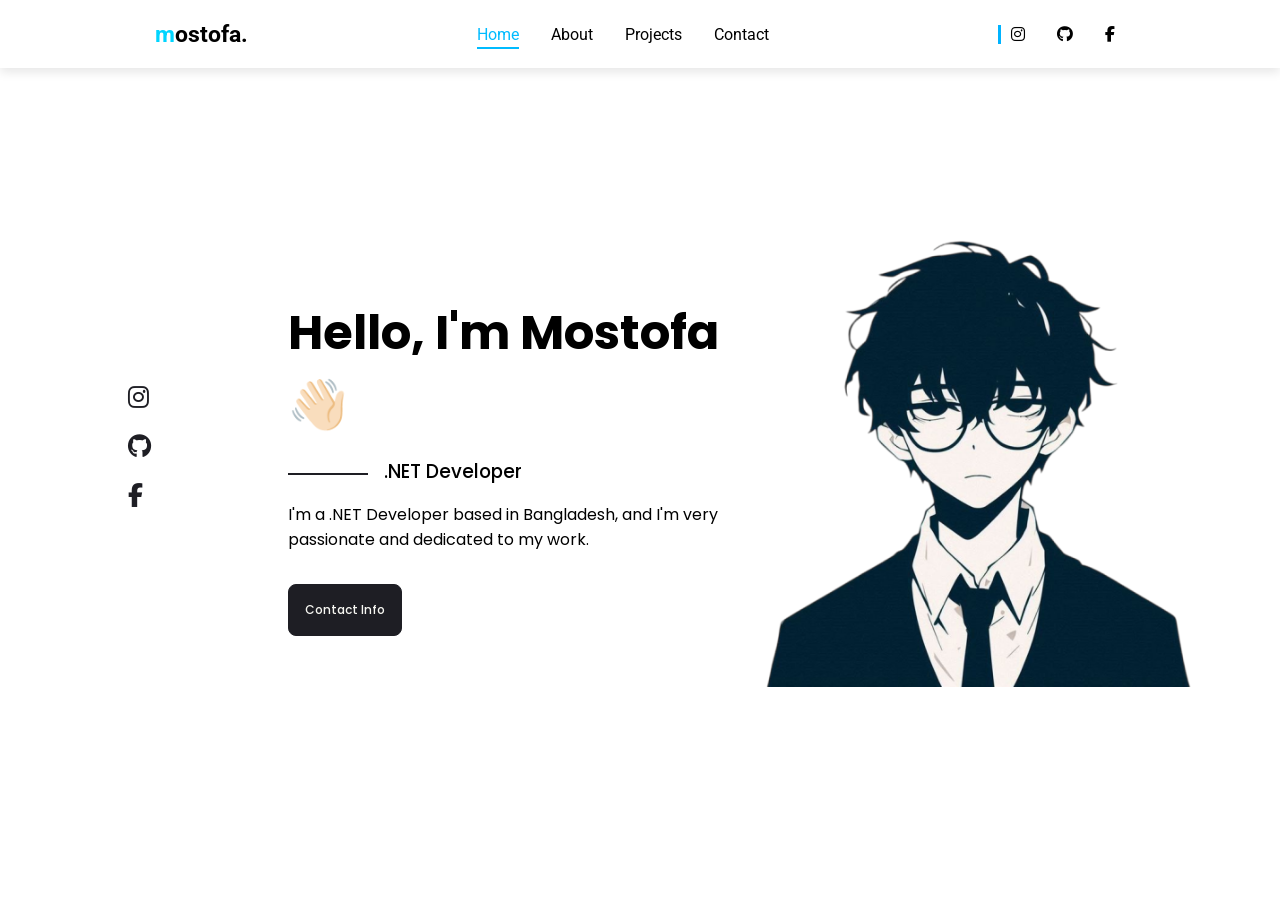
<file: index.html>
<!DOCTYPE html>
<html lang="en">
<head>
    <meta charset="UTF-8">
    <meta name="viewport" content="width=device-width, initial-scale=1.0">
    <title>Mostofa — .NET Developer</title>
    <meta name="description" content="Portfolio of Golam Mostofa Sadhin, a .NET developer based in Bangladesh, passionate about web design and user interfaces.">
    <meta property="og:type" content="website">
    <meta property="og:title" content="Mostofa — .NET Developer">
    <meta property="og:description" content="Portfolio of Golam Mostofa Sadhin, a .NET developer based in Bangladesh.">
    <meta property="og:image" content="images/img2.png">
    <link rel="icon" type="image/png" href="images/faveicon.png">
    <link rel="preconnect" href="https://fonts.googleapis.com">
    <link rel="preconnect" href="https://fonts.gstatic.com" crossorigin>
    <link href="https://fonts.googleapis.com/css2?family=Montserrat:wght@300..800&family=Poppins:wght@300;400;500;600;700&family=Roboto:wght@300..700&display=swap" rel="stylesheet">
    <link rel="stylesheet" href="https://cdnjs.cloudflare.com/ajax/libs/font-awesome/6.4.0/css/all.min.css">
    <link rel="preload" as="image" href="images/img2.png">
    <link rel="stylesheet" href="style.css">
</head>
<body>
    <header>
        <div class="logo">
            <h3><span>m</span>ostofa.</h3>
        </div>
        <div class="menu-toggle" id="menu-toggle" role="button" tabindex="0" aria-label="Open menu" aria-expanded="false">
           <i class="fa-solid fa-bars"></i>
        </div>

        <ul class="header-list">
            <li><a href="index.html" class="fade-link" data-link>Home</a></li>
            <li><a href="about.html" class="fade-link" data-link>About</a></li>
            <li><a href="project.html" class="fade-link" data-link>Projects</a></li>
            <li><a href="contact.html" class="fade-link" data-link>Contact</a></li>
        </ul>
        <ul class="header-list-icon">
            <li><a href="https://instagram.com/cz.mostofa" aria-label="Instagram"><i class="fa-brands fa-instagram"></i></a></li>
            <li><a href="https://github.com/masatoshinn" aria-label="GitHub"><i class="fa-brands fa-github"></i></a></li>
            <li><a href="https://fb.com/cz.mostofax" aria-label="Facebook"><i class="fa-brands fa-facebook-f"></i></a></li>
        </ul>
    </header>
    <div class="slide-menu" id="slide-menu">
        <button class="menu-close" id="menu-close" aria-label="Close menu"><i class="fa-solid fa-xmark"></i></button>
        <ul>
            <li><a href="index.html">Home</a></li>
            <li><a href="about.html">About</a></li>
            <li><a href="project.html">Projects</a></li>
            <li><a href="contact.html">Contact</a></li>
        </ul>
    </div>
    <div class="menu-overlay" id="menu-overlay"></div>

    <section class="home" id="home">
        <div class="home-text">
            <h2>Hello, I'm Mostofa 👋🏻</h2>
            <h3>.NET Developer</h3>
            <p>I'm a .NET Developer based in Bangladesh, and I'm very<br>
            passionate and dedicated to my work.</p>
            <div class="home-btn">
                <a href="contact.html" class="btn fade-link" data-link>Contact Info</a>
            </div>
        </div>
        <div class="home-img">
            <img src="images/img2.png" alt="Portrait of Golam Mostofa Sadhin">
        </div>
    </section>
    <div class="socials-icon">
        <a href="https://instagram.com/cz.mostofa" aria-label="Instagram"><i class="fa-brands fa-instagram"></i></a>
        <a href="https://github.com/masatoshinn" aria-label="GitHub"><i class="fa-brands fa-github"></i></a>
        <a href="https://fb.com/cz.mostofax" aria-label="Facebook"><i class="fa-brands fa-facebook-f"></i></a>
    </div>
    <script src="main.js"></script>
</body>
</html>
</file>
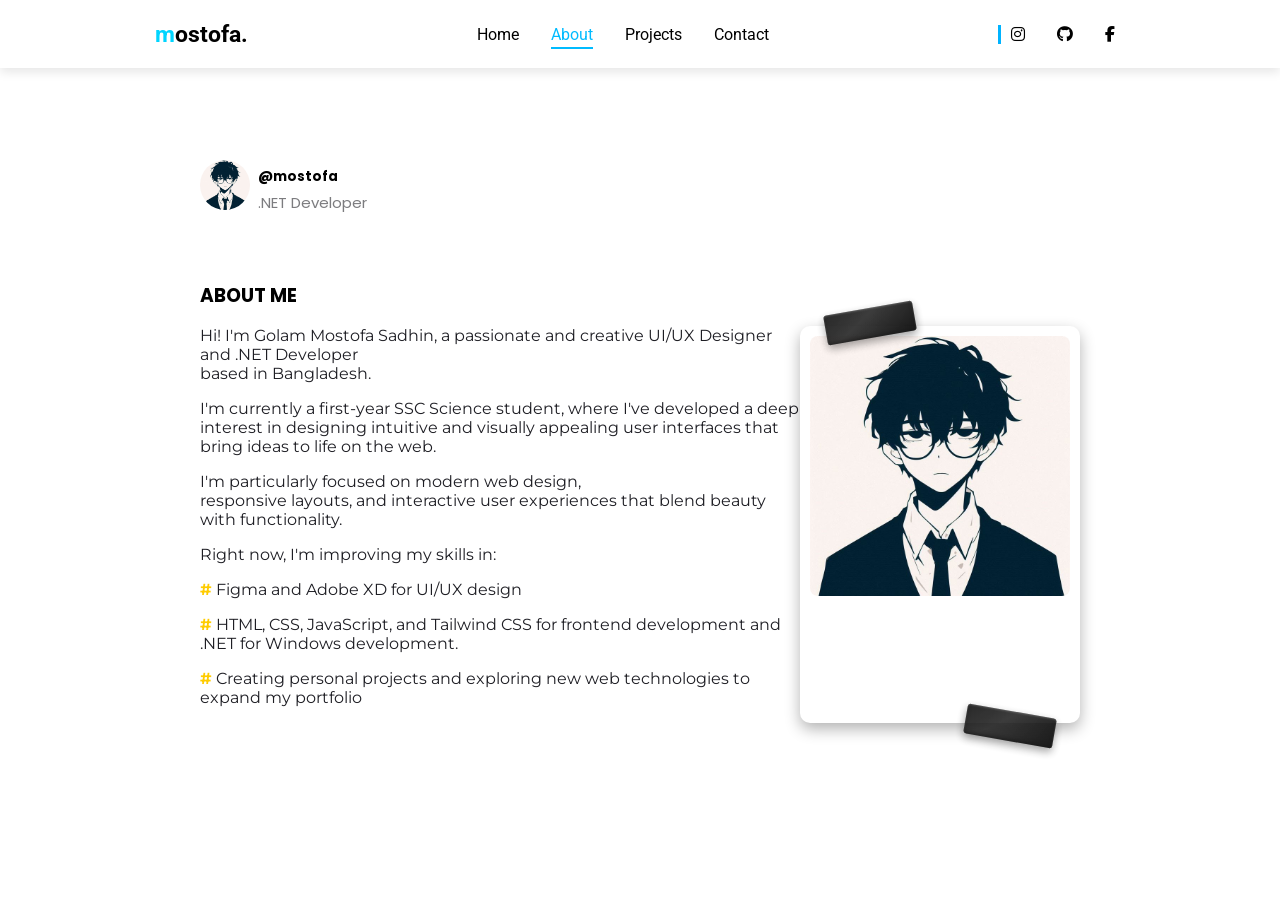
<file: about.html>
<!DOCTYPE html>
<html lang="en">
<head>
    <meta charset="UTF-8">
    <meta name="viewport" content="width=device-width, initial-scale=1.0">
    <title>About — Mostofa</title>
    <meta name="description" content="About Golam Mostofa Sadhin — UI/UX designer and .NET developer from Bangladesh.">
    <meta property="og:type" content="website">
    <meta property="og:title" content="About — Mostofa">
    <meta property="og:description" content="About Golam Mostofa Sadhin — UI/UX designer and .NET developer from Bangladesh.">
    <meta property="og:image" content="images/img.jpg">
    <link rel="icon" type="image/png" href="images/faveicon.png">
    <link rel="preconnect" href="https://fonts.googleapis.com">
    <link rel="preconnect" href="https://fonts.gstatic.com" crossorigin>
    <link href="https://fonts.googleapis.com/css2?family=Montserrat:wght@300..800&family=Poppins:wght@300;400;500;600;700&family=Roboto:wght@300..700&display=swap" rel="stylesheet">
    <link rel="stylesheet" href="https://cdnjs.cloudflare.com/ajax/libs/font-awesome/6.4.0/css/all.min.css">
    <link rel="stylesheet" href="style.css">
</head>
<body>
    <header>
        <div class="logo">
            <h3><span>m</span>ostofa.</h3>
        </div>
        <div class="menu-toggle" id="menu-toggle" role="button" tabindex="0" aria-label="Open menu" aria-expanded="false">
            <i class="fa-solid fa-bars"></i>
        </div>

        <ul class="header-list">
            <li><a href="index.html" class="fade-link" data-link>Home</a></li>
            <li><a href="about.html" class="fade-link" data-link>About</a></li>
            <li><a href="project.html" class="fade-link" data-link>Projects</a></li>
            <li><a href="contact.html" class="fade-link" data-link>Contact</a></li>
        </ul>
        <ul class="header-list-icon">
            <li><a href="https://instagram.com/cz.mostofa" aria-label="Instagram"><i class="fa-brands fa-instagram"></i></a></li>
            <li><a href="https://github.com/masatoshinn" aria-label="GitHub"><i class="fa-brands fa-github"></i></a></li>
            <li><a href="https://fb.com/cz.mostofax" aria-label="Facebook"><i class="fa-brands fa-facebook-f"></i></a></li>
        </ul>
    </header>
    <div class="slide-menu" id="slide-menu">
        <button class="menu-close" id="menu-close" aria-label="Close menu"><i class="fa-solid fa-xmark"></i></button>
        <ul>
            <li><a href="index.html">Home</a></li>
            <li><a href="about.html">About</a></li>
            <li><a href="project.html">Projects</a></li>
            <li><a href="contact.html">Contact</a></li>
        </ul>
    </div>
    <div class="menu-overlay" id="menu-overlay"></div>

    <section class="about" id="about">
        <div class="about-info">
            <div class="img-about">
                <img src="images/img.jpg" alt="Golam Mostofa Sadhin">
            </div>
            <div class="info-text">
                <h5>@mostofa</h5>
                <p>.NET Developer</p>
            </div>
        </div>
        <h3>ABOUT ME</h3>
        <div class="about-info2">
            <div class="about-text">
                <p>Hi! I'm Golam Mostofa Sadhin, a passionate and creative UI/UX Designer and .NET Developer <br> based in Bangladesh.</p>
                <p>I'm currently a first-year SSC Science student, where I've developed a deep interest in designing intuitive and visually appealing user interfaces that bring ideas to life on the web.</p>
                <p>I'm particularly focused on modern web design, <br> responsive layouts, and interactive user experiences that blend beauty with functionality.</p>
                <p>Right now, I'm improving my skills in:</p>
                <p><span>#</span>Figma and Adobe XD for UI/UX design</p>
                <p><span>#</span>HTML, CSS, JavaScript, and Tailwind CSS for frontend development and .NET for Windows development.</p>
                <p><span>#</span>Creating personal projects and exploring new web technologies to expand my portfolio</p>
            </div>
            <div class="photo-container">
                <img src="images/img.jpg" alt="Golam Mostofa Sadhin portrait">
                <span class="tape tape1"></span>
                <span class="tape tape2"></span>
            </div>
        </div>
    </section>
    <script src="main.js"></script>
</body>
</html>
</file>
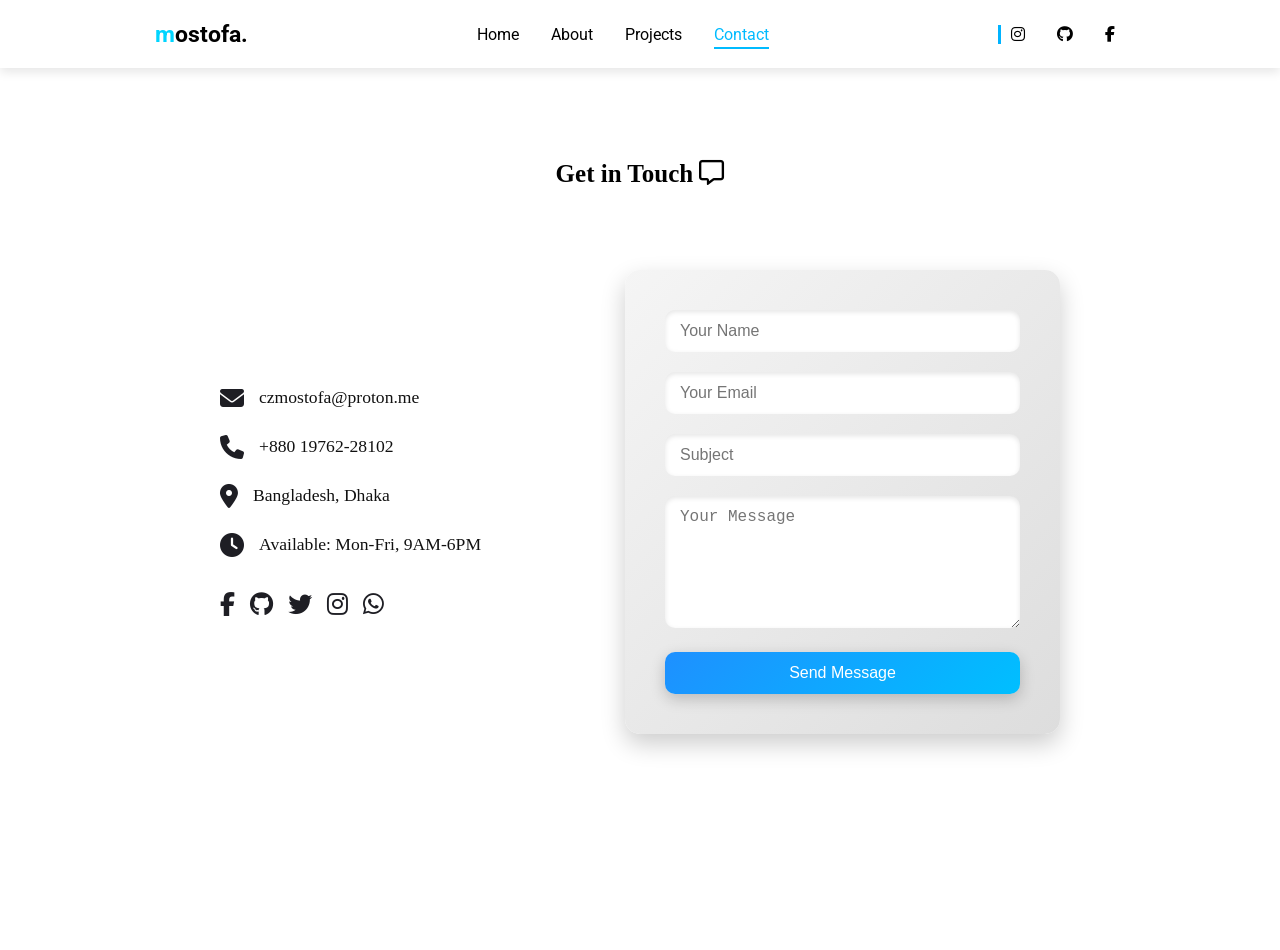
<file: contact.html>
<!DOCTYPE html>
<html lang="en">
<head>
    <meta charset="UTF-8">
    <meta name="viewport" content="width=device-width, initial-scale=1.0">
    <title>Contact — Mostofa</title>
    <meta name="description" content="Get in touch with Mostofa — email, phone, and social links.">
    <meta property="og:type" content="website">
    <meta property="og:title" content="Contact — Mostofa">
    <meta property="og:description" content="Get in touch with Mostofa — email, phone, and social links.">
    <meta property="og:image" content="images/img.jpg">
    <link rel="icon" type="image/png" href="images/faveicon.png">
    <link rel="preconnect" href="https://fonts.googleapis.com">
    <link rel="preconnect" href="https://fonts.gstatic.com" crossorigin>
    <link href="https://fonts.googleapis.com/css2?family=Montserrat:wght@300..800&family=Poppins:wght@300;400;500;600;700&family=Roboto:wght@300..700&display=swap" rel="stylesheet">
    <link rel="stylesheet" href="https://cdnjs.cloudflare.com/ajax/libs/font-awesome/6.4.0/css/all.min.css">
    <link rel="stylesheet" href="style.css">
</head>
<body>
    <header>
        <div class="logo">
            <h3><span>m</span>ostofa.</h3>
        </div>
        <div class="menu-toggle" id="menu-toggle" role="button" tabindex="0" aria-label="Open menu" aria-expanded="false">
            <i class="fa-solid fa-bars"></i>
        </div>

        <ul class="header-list">
            <li><a href="index.html" class="fade-link" data-link>Home</a></li>
            <li><a href="about.html" class="fade-link" data-link>About</a></li>
            <li><a href="project.html" class="fade-link" data-link>Projects</a></li>
            <li><a href="contact.html" class="fade-link" data-link>Contact</a></li>
        </ul>
        <ul class="header-list-icon">
            <li><a href="https://instagram.com/cz.mostofa" aria-label="Instagram"><i class="fa-brands fa-instagram"></i></a></li>
            <li><a href="https://github.com/masatoshinn" aria-label="GitHub"><i class="fa-brands fa-github"></i></a></li>
            <li><a href="https://fb.com/cz.mostofax" aria-label="Facebook"><i class="fa-brands fa-facebook-f"></i></a></li>
        </ul>
    </header>
    <div class="slide-menu" id="slide-menu">
        <button class="menu-close" id="menu-close" aria-label="Close menu"><i class="fa-solid fa-xmark"></i></button>
        <ul>
            <li><a href="index.html">Home</a></li>
            <li><a href="about.html">About</a></li>
            <li><a href="project.html">Projects</a></li>
            <li><a href="contact.html">Contact</a></li>
        </ul>
    </div>
    <div class="menu-overlay" id="menu-overlay"></div>

    <section class="contact">
        <h3>Get in Touch <i class="fa-regular fa-message"></i></h3>
        <div class="container">
            <div class="contact-content">
                <div class="contact-info">
                    <div class="contact-item">
                        <i class="fas fa-envelope"></i>
                        <p>czmostofa@proton.me</p>
                    </div>
                    <div class="contact-item">
                        <i class="fas fa-phone"></i>
                        <p>+880 19762-28102</p>
                    </div>
                    <div class="contact-item">
                        <i class="fas fa-map-marker-alt"></i>
                        <p>Bangladesh, Dhaka</p>
                    </div>
                    <div class="contact-item">
                        <i class="fas fa-clock"></i>
                        <p>Available: Mon-Fri, 9AM-6PM</p>
                    </div>
                    <div class="social-links-contact">
                        <a href="https://fb.com/cz.mostofax" aria-label="Facebook"><i class="fab fa-facebook-f"></i></a>
                        <a href="https://github.com/masatoshinn" aria-label="GitHub"><i class="fab fa-github"></i></a>
                        <a href="https://twitter.com/czmostofa" aria-label="Twitter"><i class="fab fa-twitter"></i></a>
                        <a href="https://instagram.com/cz.mostofa" aria-label="Instagram"><i class="fab fa-instagram"></i></a>
                        <a href="https://wa.me/8801976228102" aria-label="WhatsApp"><i class="fab fa-whatsapp"></i></a>
                    </div>
                </div>
                <form class="contact-form">
                    <div class="form-group">
                        <input type="text" name="name" placeholder="Your Name" aria-label="Your name" required>
                    </div>
                    <div class="form-group">
                        <input type="email" name="email" placeholder="Your Email" aria-label="Your email" required>
                    </div>
                    <div class="form-group">
                        <input type="text" name="subject" placeholder="Subject" aria-label="Subject" required>
                    </div>
                    <div class="form-group">
                        <textarea name="message" placeholder="Your Message" rows="6" aria-label="Your message" required></textarea>
                    </div>
                    <button type="submit" class="btn">Send Message</button>
                </form>
            </div>
        </div>
    </section>
    <script src="main.js"></script>
</body>
</html>
</file>
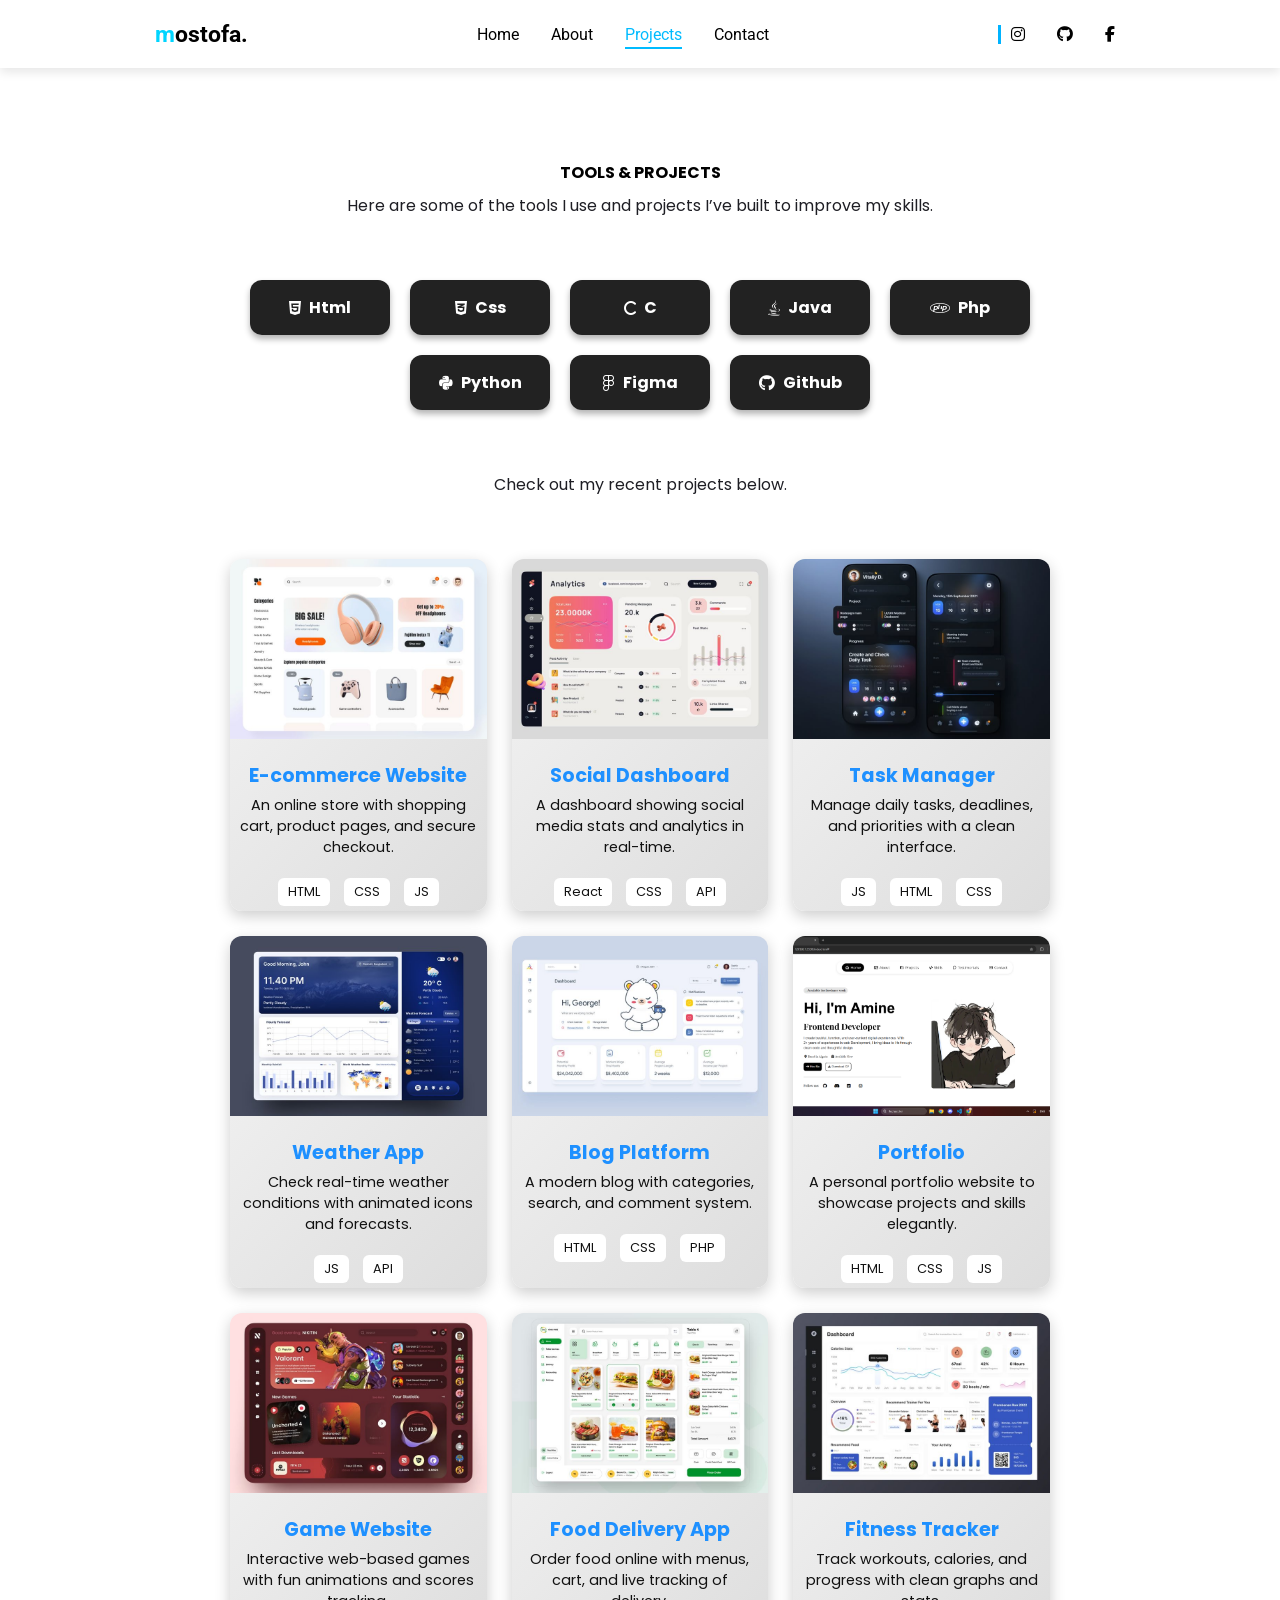
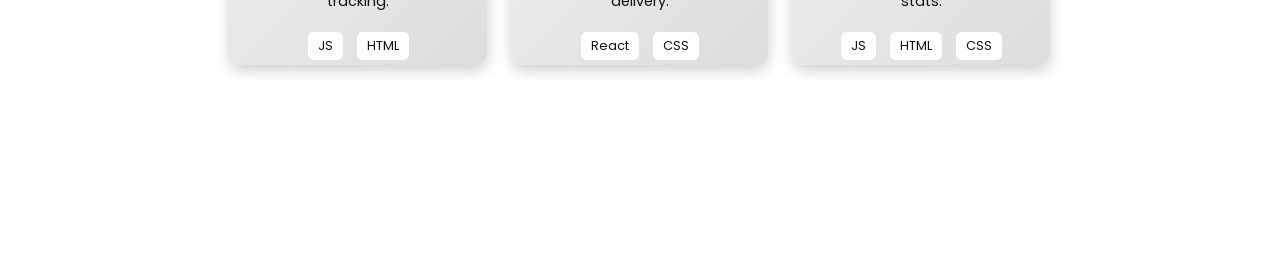
<file: project.html>
<!DOCTYPE html>
<html lang="en">
<head>
    <meta charset="UTF-8">
    <meta name="viewport" content="width=device-width, initial-scale=1.0">
    <title>Projects — Mostofa</title>
    <meta name="description" content="Tools and projects built by Mostofa — web apps, dashboards, and UI experiments.">
    <meta property="og:type" content="website">
    <meta property="og:title" content="Projects — Mostofa">
    <meta property="og:description" content="Tools and projects built by Mostofa — web apps, dashboards, and UI experiments.">
    <meta property="og:image" content="images/cp.png">
    <link rel="icon" type="image/png" href="images/faveicon.png">
    <link rel="preconnect" href="https://fonts.googleapis.com">
    <link rel="preconnect" href="https://fonts.gstatic.com" crossorigin>
    <link href="https://fonts.googleapis.com/css2?family=Montserrat:wght@300..800&family=Poppins:wght@300;400;500;600;700&family=Roboto:wght@300..700&display=swap" rel="stylesheet">
    <link rel="stylesheet" href="https://cdnjs.cloudflare.com/ajax/libs/font-awesome/6.4.0/css/all.min.css">
    <link rel="stylesheet" href="style.css">
</head>
<body>
    <header>
        <div class="logo">
            <h3><span>m</span>ostofa.</h3>
        </div>
        <div class="menu-toggle" id="menu-toggle" role="button" tabindex="0" aria-label="Open menu" aria-expanded="false">
            <i class="fa-solid fa-bars"></i>
        </div>

        <ul class="header-list">
            <li><a href="index.html" class="fade-link" data-link>Home</a></li>
            <li><a href="about.html" class="fade-link" data-link>About</a></li>
            <li><a href="project.html" class="fade-link" data-link>Projects</a></li>
            <li><a href="contact.html" class="fade-link" data-link>Contact</a></li>
        </ul>
        <ul class="header-list-icon">
            <li><a href="https://instagram.com/cz.mostofa" aria-label="Instagram"><i class="fa-brands fa-instagram"></i></a></li>
            <li><a href="https://github.com/masatoshinn" aria-label="GitHub"><i class="fa-brands fa-github"></i></a></li>
            <li><a href="https://fb.com/cz.mostofax" aria-label="Facebook"><i class="fa-brands fa-facebook-f"></i></a></li>
        </ul>
    </header>
    <div class="slide-menu" id="slide-menu">
        <button class="menu-close" id="menu-close" aria-label="Close menu"><i class="fa-solid fa-xmark"></i></button>
        <ul>
            <li><a href="index.html">Home</a></li>
            <li><a href="about.html">About</a></li>
            <li><a href="project.html">Projects</a></li>
            <li><a href="contact.html">Contact</a></li>
        </ul>
    </div>
    <div class="menu-overlay" id="menu-overlay"></div>

    <section class="project">
        <div class="title-project">
            <h4>TOOLS & PROJECTS </h4>
            <p>Here are some of the tools I use and projects I’ve built to improve my skills.</p>
        </div>

        <div class="tools">
            <ul class="list-tools">
                <li><a href="#"><i class="fa-brands fa-html5"></i> Html</a></li>
                <li><a href="#"><i class="fa-brands fa-css3-alt"></i> Css</a></li>
                <li><a href="#"><i class="fa-solid fa-c"></i> C</a></li>
                <li><a href="#"><i class="fa-brands fa-java"></i> Java</a></li>
                <li><a href="#"><i class="fa-brands fa-php"></i> Php</a></li>
                <li><a href="#"><i class="fa-brands fa-python"></i> Python</a></li>
                <li><a href="#"><i class="fa-brands fa-figma"></i> Figma</a></li>
                <li><a href="#"><i class="fa-brands fa-github"></i> Github</a></li>
            </ul>
        </div>
        <div class="title-project">
            <p>Check out my recent projects below.</p>
        </div>
<div class="projects-container">
    <div class="project-card">
        <img src="images/Cleveroad.jpg" alt="E-commerce Web">
        <h3>E-commerce Website</h3>
        <p>An online store with shopping cart, product pages, and secure checkout.</p>
        <div class="tech-buttons">
            <a href="#">HTML</a>
            <a href="#">CSS</a>
            <a href="#">JS</a>
        </div>
    </div>

    <div class="project-card">
        <img src="images/Dashboard - Social Media Analytics.jpg" alt="Social Dashboard">
        <h3>Social Dashboard</h3>
        <p>A dashboard showing social media stats and analytics in real-time.</p>
        <div class="tech-buttons">
            <a href="#">React</a>
            <a href="#">CSS</a>
            <a href="#">API</a>
        </div>
    </div>

    <div class="project-card">
        <img src="images/Task manager app.jpg" alt="Task Manager">
        <h3>Task Manager</h3>
        <p>Manage daily tasks, deadlines, and priorities with a clean interface.</p>
        <div class="tech-buttons">
            <a href="#">JS</a>
            <a href="#">HTML</a>
            <a href="#">CSS</a>
        </div>
    </div>

    <div class="project-card">
        <img src="images/Weather Forecast Dashboard.jpg" alt="Weather App">
        <h3>Weather App</h3>
        <p>Check real-time weather conditions with animated icons and forecasts.</p>
        <div class="tech-buttons">
            <a href="#">JS</a>
            <a href="#">API</a>
        </div>
    </div>

    <div class="project-card">
        <img src="images/WordPress dashboard design concept.jpg" alt="Blog">
        <h3>Blog Platform</h3>
        <p>A modern blog with categories, search, and comment system.</p>
        <div class="tech-buttons">
            <a href="#">HTML</a>
            <a href="#">CSS</a>
            <a href="#">PHP</a>
        </div>
    </div>

    <div class="project-card">
        <img src="images/cp.png" alt="Portfolio">
        <h3>Portfolio</h3>
        <p>A personal portfolio website to showcase projects and skills elegantly.</p>
        <div class="tech-buttons">
            <a href="#">HTML</a>
            <a href="#">CSS</a>
            <a href="#">JS</a>
        </div>
    </div>

    <div class="project-card">
        <img src="images/Game Dashboard Design.jpg" alt="Game Website">
        <h3>Game Website</h3>
        <p>Interactive web-based games with fun animations and scores tracking.</p>
        <div class="tech-buttons">
            <a href="#">JS</a>
            <a href="#">HTML</a>
        </div>
    </div>

    <div class="project-card">
        <img src="images/food.jpg" alt="Food Delivery">
        <h3>Food Delivery App</h3>
        <p>Order food online with menus, cart, and live tracking of delivery.</p>
        <div class="tech-buttons">
            <a href="#">React</a>
            <a href="#">CSS</a>
        </div>
    </div>

    <div class="project-card">
        <img src="images/gym.jpg" alt="Fitness Tracker">
        <h3>Fitness Tracker</h3>
        <p>Track workouts, calories, and progress with clean graphs and stats.</p>
        <div class="tech-buttons">
            <a href="#">JS</a>
            <a href="#">HTML</a>
            <a href="#">CSS</a>
        </div>
    </div>
</div>

    </section>

    <script src="main.js"></script>
</body>
</html>
</file>
<file: style.css>
* {
    margin: 0;
    padding: 0;
    box-sizing: border-box;
}

header {
    position: fixed;
    top: 0;
    left: 0;
    width: 100%;
    display: flex;
    align-items: center;
    justify-content: space-around;
    padding: 20px 40px;
    font-family: "Roboto", sans-serif;
    background: #fff;
    box-shadow: 0 4px 10px rgba(0,0,0,0.1);
    z-index: 1000;
}

.logo {
    font-size: 20px;
    font-weight: bold;
}

.logo span {
    color: rgb(0, 213, 255);
}

.header-list,
.header-list-icon {
    display: flex;
    gap: 2rem;
    align-items: center;
}

.header-list li,
.header-list-icon li {
    list-style: none;
}

.header-list a,
.header-list-icon a {
    text-decoration: none;
    color: black;
    position: relative;
    transition: color 0.3s ease;
}

.header-list-icon {
    border-left: 3px solid rgb(0, 179, 255);
    padding: 0 10px;
}

.header-list a:hover,
.header-list a.active {
    color: #00bbff;
}

.header-list a::after {
    content: '';
    position: absolute;
    bottom: -5px;
    left: 0;
    width: 0;
    height: 2px;
    background: #00bbff;
    transition: width 0.3s ease;
}

.header-list a:hover::after,
.header-list a.active::after {
    width: 100%;
}

.home {
    padding: 2rem 5rem 0 18rem;   
    width: 100%;
    height: 100vh;
    height: 100svh;
    display: grid;
    grid-template-columns: repeat(2, 1fr);
    align-items: center;
    gap: 1rem;
    font-family: "Poppins", sans-serif;
}

.home-text h2 {
    font-size: 3rem;
    margin-bottom: 1rem;
}

.home-text h3 {
    position: relative;
    padding-left: 6rem;
    font-weight: 500;
    margin-bottom: 1rem;
}

.home-text h3::before {
    content: "";
    position: absolute;
    width: 80px;
    height: 2px;
    background-color: #1e1e24;
    left: 0;
    top: 1rem;
}

.home-text p {
    margin-bottom: 2rem;
}

/* ===== BUTTON ===== */
.home-btn a {
    text-decoration: none;
}

.btn {
    display: inline-block;
    width: fit-content;
    padding: 1rem;
    border-radius: 0.5rem;
    cursor: pointer;
    color: #f7f7f2;
    border: 1px solid #1e1e24;
    font-weight: 500;
    font-size: 12px;
    text-align: center;
    background: #1e1e24;
    transition: all 0.5s;
}

.btn:hover {
    background: #f7f7f2;
    color: #1e1e24;
    transform: translateY(5px);
}

.socials-icon {
    position: absolute;
    top: 40%;
    padding: 0 8rem;
}

.socials-icon a {
    text-decoration: none;
}

.socials-icon i {
    display: block;
    margin: 25px 0;
    color: #1e1e24;
    font-size: 1.5rem;
    transition: all 0.6s;
}

.socials-icon i:hover {
    transform: rotate3d(0,0,1,90deg);
}

.scroll-btn {
    position: absolute;
    bottom: 7%;
    left: 9%;
    color: #1e1e24;
    font-weight: 600;
    display: flex;
    align-items: center;
    text-decoration: none;
}

.home-img img {
    width: 100%;
    height: auto;
}

/* ===== ABOUT PAGE ===== */
.about {
    margin: 160px 200px;
    font-family: "Poppins", sans-serif;
}

.about-info {
    display: flex;
    gap: 0.5rem;
    margin-bottom: 4rem;
}

.img-about img {
    width: 50px;
    border-radius: 50%;
}

.info-text {
    position: relative;
    bottom: -7px;
}

.info-text p {
    color: #1e1e2495;
    font-size: 15px;
}

.info-text h5 {
    margin-bottom: 4px;
}

.about h3 {
    margin-bottom: 1rem;
}

.about-text p {
    margin-bottom: 1rem;
    font-family: "Montserrat", sans-serif;
    color: #1e1e24;
}

.about-text span {
    color: #ffcc00;
    font-weight: bold;
    margin-right: 4px;
}

.about-info2 {
    display: flex;
}

.photo-container {
    position: relative;
    display: inline-block;
    padding: 10px;
    background: #fff;
    border-radius: 10px;
    box-shadow: 0 6px 15px rgba(0,0,0,0.3);
}

.photo-container img {
    width: 260px;
    border-radius: 8px;
    display: block;
}

.tape {
    position: absolute;
    width: 90px;
    height: 30px;
    background: linear-gradient(145deg, #111 0%, #222 40%, #000 100%);
    box-shadow: inset 0 1px 2px rgba(255,255,255,0.2),
                inset 0 -2px 4px rgba(0,0,0,0.6),
                0 4px 8px rgba(0,0,0,0.4);
    border-radius: 3px;
    opacity: 0.9;
    transform-origin: center;
    z-index: 2;
}

.tape::before {
    content: "";
    position: absolute;
    inset: 0;
    background: linear-gradient(
        to right,
        rgba(255,255,255,0.05),
        rgba(255,255,255,0.15),
        rgba(255,255,255,0.05)
    );
    mix-blend-mode: overlay;
    pointer-events: none;
}

.tape1 {
    top: -18px;
    left: 25px;
    transform: rotate(-10deg);
}

.tape2 {
    bottom: -18px;
    right: 25px;
    transform: rotate(10deg);
}

/* ===== PROJECTS ===== */
.project {
    margin: 160px 200px;
    font-family: "Poppins", sans-serif;
}

.title-project {
    text-align: center;
    margin-bottom: 2rem;
}

.title-project h4 {
    margin-bottom: 0.5rem;
}

.title-project p {
    color: #1e1e24;
}

.tools {
    display: flex;
    justify-content: center;
    padding: 30px;
    border-radius: 15px;
    margin-bottom: 2rem;
}

.list-tools {
    display: flex;
    flex-wrap: wrap;
    gap: 20px;
    list-style: none;
    max-width: 800px;
    justify-content: center;
}

.list-tools li {
    flex: 0 0 140px; 
}

.list-tools a {
    display: flex;
    align-items: center;
    gap: 8px;
    justify-content: center;
    text-decoration: none;
    color: #fff;
    background: #222;
    padding: 15px 20px;
    border-radius: 12px;
    font-weight: bold;
    transition: all 0.3s ease;
    box-shadow: 0 4px 6px rgba(0,0,0,0.3);
}

.list-tools a:hover {
    background: linear-gradient(135deg, #fff, #ccc);
    color: #000;
    transform: translateY(-5px) scale(1.05);
    box-shadow: 0 10px 15px rgba(0,0,0,0.5);
}

.projects-container {
    display: grid;
    grid-template-columns: repeat(3, 1fr);
    gap: 25px;
    padding: 30px;
}

.project-card {
    background: linear-gradient(135deg, #f5f5f5, #ddd);
    color: #111;
    border-radius: 12px;
    overflow: hidden;
    text-align: center;
    transition: all 0.4s ease;
    cursor: pointer;
    box-shadow: 0 5px 15px rgba(0,0,0,0.2);
}

.project-card img {
    width: 100%;
    height: 180px;
    object-fit: cover;
    transition: transform 0.4s ease;
}

.project-card h3 {
    margin: 15px 0 5px;
    font-size: 1.2rem;
    color: #1e90ff;
    transition: color 0.3s ease;
}

.project-card:hover h3 {
    color: #0d6efd; 
}

.project-card p {
    font-size: 0.9rem;
    margin: 0 10px 15px;
}

.tech-buttons a {
    display: inline-block;
    margin: 5px 5px;
    padding: 5px 10px;
    background: #fff;
    color: #111;
    border-radius: 6px;
    text-decoration: none;
    font-size: 0.8rem;
    transition: all 0.3s ease;
}

.tech-buttons a:hover {
    background: linear-gradient(135deg, #fff, #ccc);
    color: #000;
    transform: translateY(-3px) scale(1.05);
    box-shadow: 0 8px 12px rgba(0,0,0,0.3);
}

.project-card:hover {
    transform: translateY(-5px) scale(1.05);
    box-shadow: 0 12px 25px rgba(0,0,0,0.35);
    background: linear-gradient(135deg, #fff, #ccc);
}

.contact {
    margin: 160px 200px;
}

.contact h3 {
    text-align: center;
    margin-bottom: 2rem;
    font-size: 25px ;
}

.container {
    max-width: 1200px;
    margin: 0 auto;
    padding: 50px 20px;
}

.contact-content {
    display: flex;
    gap: 50px;
    flex-wrap: wrap;
}

.contact-info {
    flex: 1;
    min-width: 300px;
    max-width: 400px; 
    display: flex;
    flex-direction: column;
    justify-content: center; 
    align-items: flex-start; 
    gap: 25px;
}

.contact-item {
    display: flex;
    align-items: center;
    gap: 15px;
    font-size: 1.1rem;
    color: #111;
    transition: all 0.3s ease;
}

.contact-item i {
    font-size: 1.5rem;
    color: #1e1e24;
    transition: transform 0.3s ease, color 0.3s ease;
}

.contact-item:hover i {
    transform: translateY(-3px);
    color: #4a4546; 
}

.social-links-contact {
    display: flex;
    gap: 15px;
    margin-top: 10px;
}

.social-links-contact a {
    font-size: 1.5rem;
    color: #1e1e24;
    transition: all 0.3s ease;
}

.social-links-contact a:hover {
    transform: translateY(-3px) scale(1.1);
    color: #505050;
}

.contact-form {
    flex: 1;
    min-width: 350px;
    background: linear-gradient(135deg, #f5f5f5, #ddd);
    padding: 40px;
    border-radius: 15px;
    box-shadow: 0 10px 25px rgba(0,0,0,0.2);
    transition: all 0.4s ease;
}

.contact-form .form-group {
    margin-bottom: 20px;
}

.contact-form input,
.contact-form textarea {
    width: 100%;
    padding: 12px 15px;
    border: none;
    border-radius: 10px;
    background: #fff;
    box-shadow: inset 0 2px 5px rgba(0,0,0,0.1);
    font-size: 1rem;
    transition: all 0.3s ease;
}

.contact-form input:focus,
.contact-form textarea:focus {
    outline: none;
    box-shadow: 0 0 8px #1e90ff;
}

.contact-form button.btn {
    width: 100%;
    padding: 12px;
    border: none;
    border-radius: 10px;
    background: linear-gradient(135deg, #1e90ff, #00bfff);
    color: #fff;
    font-size: 1rem;
    cursor: pointer;
    transition: all 0.3s ease;
    box-shadow: 0 5px 15px rgba(0,0,0,0.2);
}

.contact-form button.btn:hover {
    transform: translateY(-5px) scale(1.05);
    box-shadow: 0 10px 25px rgba(0,0,0,0.35);
    background: linear-gradient(135deg, #ff1744, #ff5252);
}

.fade-in-element {
    opacity: 0;
    transform: translateY(20px);
    transition: opacity 0.8s ease, transform 0.8s ease;
}

.fade-in-element.visible {
    opacity: 1;
    transform: translateY(0);
}

.page-fade-out {
    opacity: 0;
    transition: opacity 0.6s ease;
}



.menu-toggle {
    display: none;
    font-size: 1.8rem;
    cursor: pointer;
    color: #111;
}

/* Slide-in menu */
.slide-menu {
    position: fixed;
    top: 0;
    right: -260px;
    width: 260px;
    height: 100%;
    background-color: #111;
    color: #fff;
    transition: 0.3s ease;
    z-index: 2000;
    padding-top: 60px;
}

.slide-menu ul {
    list-style: none;
    padding: 0;
}

.slide-menu ul li {
    margin: 20px 0;
    text-align: center;
}

.slide-menu ul li a {
    color: #fff;
    text-decoration: none;
    font-size: 1.2rem;
    transition: color 0.3s ease;
}

.slide-menu ul li a:hover {
    color: #00bfff;
}

.slide-menu.active {
    right: 0; 
}

.menu-close {
    position: absolute;
    top: 14px;
    right: 16px;
    background: none;
    border: none;
    color: #fff;
    font-size: 1.6rem;
    cursor: pointer;
    padding: 4px 8px;
}

.menu-close:hover {
    color: #00bfff;
}

.menu-overlay {
    position: fixed;
    inset: 0;
    background: rgba(0, 0, 0, 0.5);
    opacity: 0;
    pointer-events: none;
    transition: opacity 0.3s ease;
    z-index: 1500;
}

.menu-overlay.active {
    opacity: 1;
    pointer-events: auto;
}

@media screen and (max-width: 768px) {
    .header-list,
    .header-list-icon {
        display: none; 
    }
    .menu-toggle {
        display: block;
    }
}



@media (max-width: 1024px) {
    .projects-container {
        grid-template-columns: repeat(2, 1fr);
        padding: 20px;
    }

    .home {
        padding: 2rem 3rem 0 3rem;
    }

    .about, .project, .contact {
        margin: 120px 50px;
    }
}

/* ===== Tablets / iPad Portrait ===== */
@media (max-width: 900px) {
    .home {
        grid-template-columns: 1fr;
        padding: 2rem 1.5rem;
        text-align: center;
    }

    .home-img img {
        width: 80%;
        margin: 0 auto;
    }

    .socials-icon{
        display: none;
    }

    .about-info2, .contact-content {
        flex-direction: column;
        align-items: center;
        gap: 2rem;
    }

    .about, .project, .contact {
        margin: 100px 30px;
    }
}

/* ===== Small Tablets / Large Phones ===== */
@media (max-width: 768px) {
    .projects-container {
        grid-template-columns: 1fr;
        padding: 15px;
    }

    .home {
        padding: 1.5rem 1rem;
    }

    .socials-icon{
        display: none;
    }

    .home-text h2 {
        font-size: 2.2rem;
    }

    .home-text h3 {
        font-size: 1.2rem;
        padding-left: 3rem;
    }

    .about, .project, .contact {
        margin: 80px 20px;
    }

    .photo-container img {
        width: 200px;
    }

    .contact-form {
        padding: 30px;
    }
}

/* ===== Phones ===== */
@media (max-width: 480px) {
    header {
        padding: 15px 10px;
        flex-direction: column;
        gap: 10px;
    }

    .logo {
        font-size: 18px;
    }

    .home-text h2 {
        font-size: 1.8rem;
    }

    .home-text h3 {
        font-size: 1rem;
        padding-left: 1.5rem;
    }

    .home {
        padding: 1rem 1rem 0 1rem;
        margin: 90px 15px;
    }

    .socials-icon{
        display: none;
    }

    .home-img img {
        width: 100%;
    }

    .projects-container {
        gap: 15px;
    }

    .photo-container img {
        width: 150px;
    }

    .about, .project, .contact {
        margin: 160px 15px;
    }

    .contact-form {
        padding: 20px;
    }

    .scroll-btn {
        left: 5%;
        bottom: 5%;
    }
}
</file>
